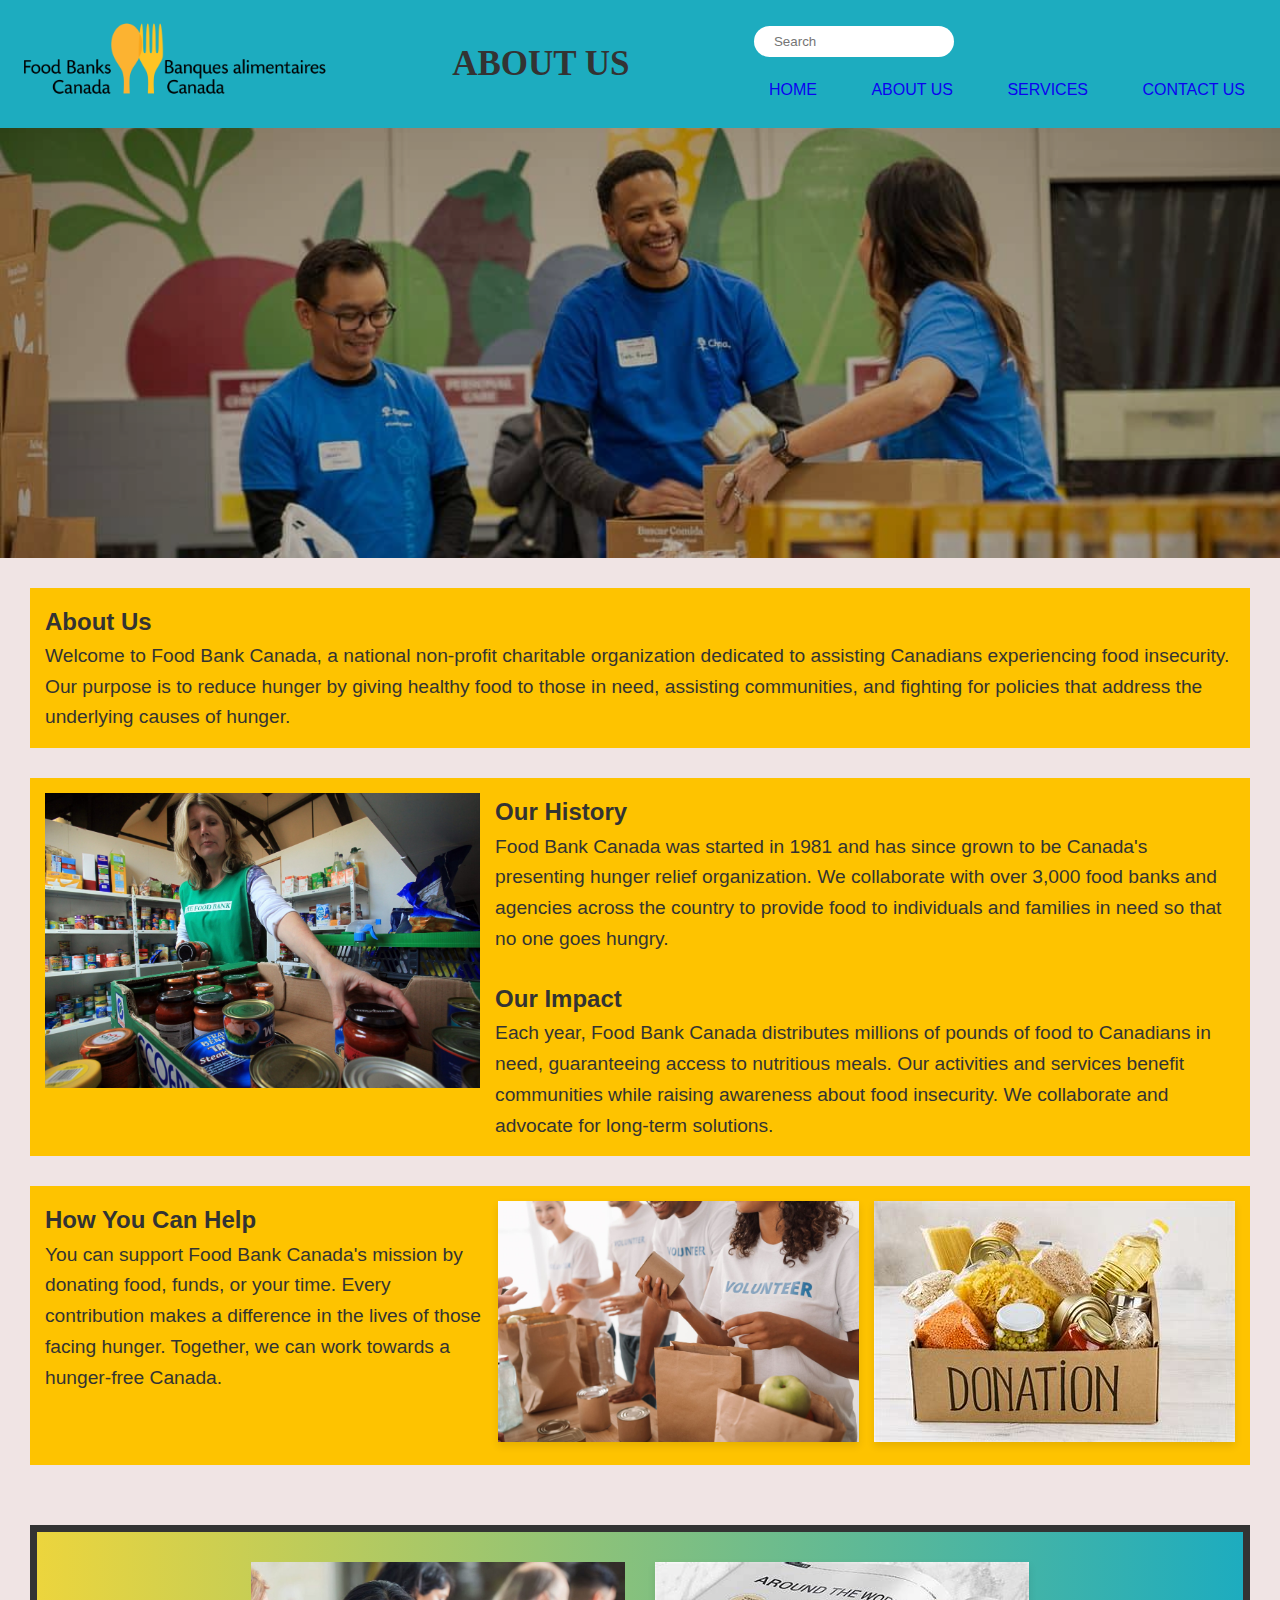
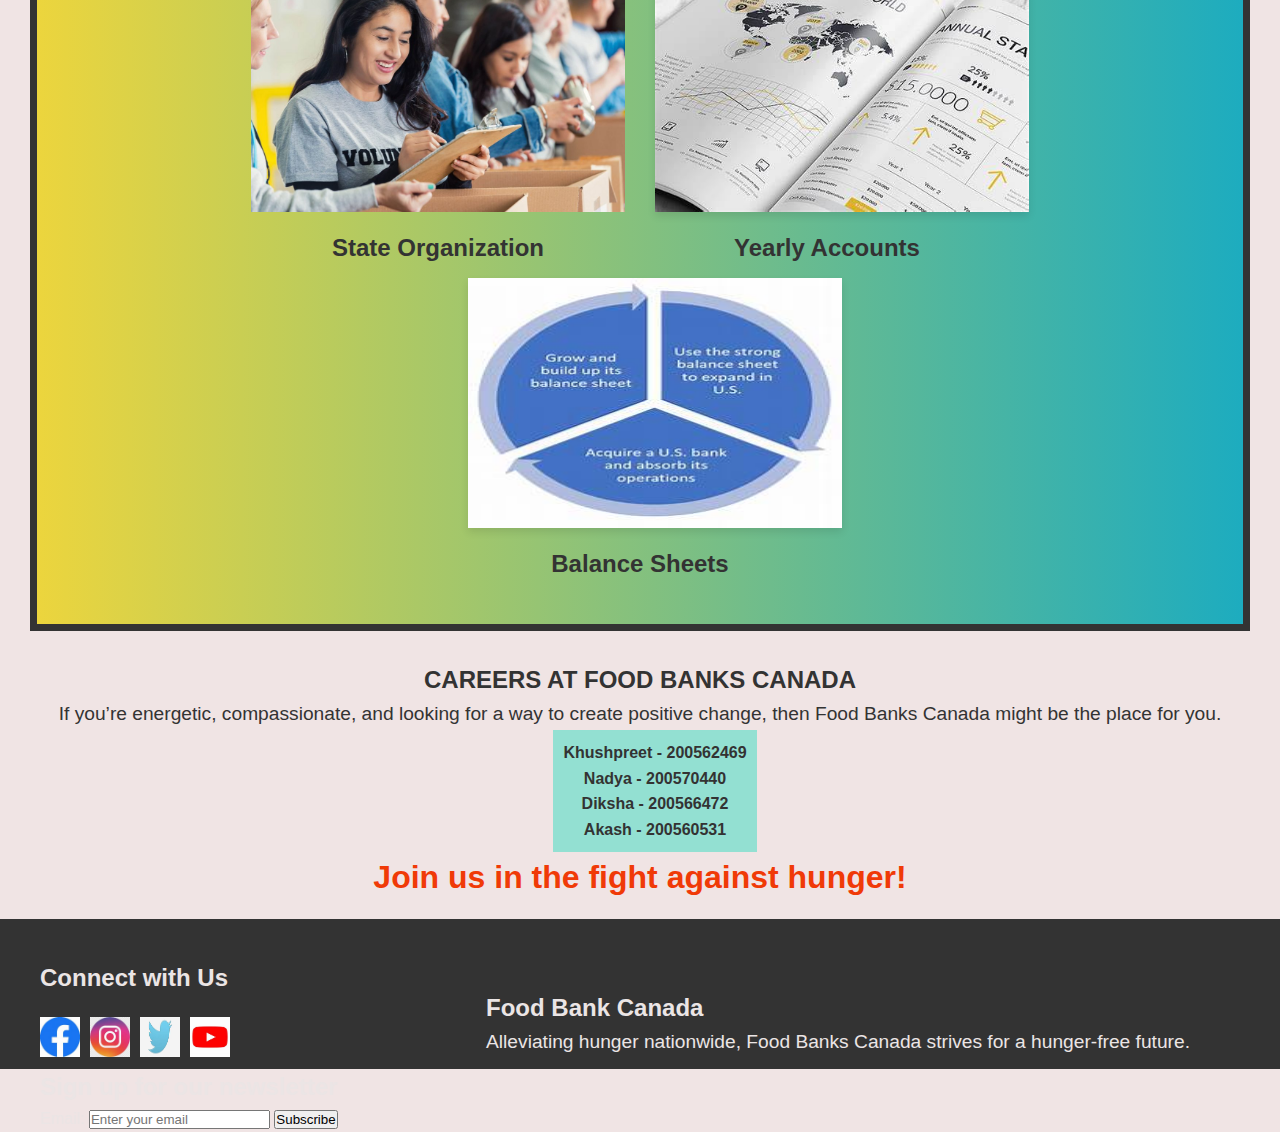
<file: Final Project/Final Project/about.html>
<!DOCTYPE html>
<html lang="en">
<head>
    <meta charset="UTF-8">
    <meta name="viewport" content="width=device-width, initial-scale=1.0">
    <link rel="stylesheet" href="css/about.css">
    <link rel="icon" type="img/x-icon" href="img/favicon.png">
    <title>About Us - Food Banks Canada</title>
</head>
<body>
    <header>
        <div class="left-icons">
            <img src="img/logo.png" alt="Logo">
        </div>
        <h1>ABOUT US</h1>
        <div class="menu">
            <div class="search-box">
                <input type="text" placeholder="Search">
            </div>
        <nav>
            <ul>
                <li><a href="index.html">HOME</a></li>
                <li><a href="about.html">ABOUT US</a></li>
                <li><a href="Services.html">SERVICES</a></li>
                <li><a href="Contact.html">CONTACT US</a></li>
            </ul>
        </nav>
        </div>
    </header>

    <main>
        <div class="about">
            <img src="img/people.jpg" alt="">
        </div>
        <section class="container">
            <div class="about-section">
                <h2>About Us</h2>
                <p>Welcome to Food Bank Canada, a national non-profit charitable organization dedicated to assisting Canadians experiencing food 
                    insecurity. Our purpose is to reduce hunger by giving healthy food to those in need, assisting communities, and fighting for 
                    policies that address the underlying causes of hunger.</p>
            </div>
        </section>

            <section class="container2">
                <img src="img/his.jpg" alt="" width="800" height="295">
                <div class="parts">
                <h3>Our History</h3>
                <p>Food Bank Canada was started in 1981 and has since grown to be Canada's presenting hunger relief organization. We collaborate 
                    with over 3,000 food banks and agencies across the country to provide food to individuals and families in need so that no one 
                    goes hungry.</p><br>
                <h3>Our Impact</h3>
                <p>Each year, Food Bank Canada distributes millions of pounds of food to Canadians in need, guaranteeing access to nutritious meals. 
                    Our activities and services benefit communities while raising awareness about food insecurity. We collaborate and advocate for 
                    long-term solutions.</p>
                </div>
                </section>
            <section class="container3">
                <div class="help">
                <h3>How You Can Help</h3>
                <p>You can support Food Bank Canada's mission by donating food, funds, or your time. Every contribution makes a difference in the 
                    lives of those facing hunger. Together, we can work towards a hunger-free Canada.</p>
                </div>
                <div class="lead">
                    <img src="img/volunteer.jpeg" alt="" width="361" height="241">
                </div>
                <div class="lead2">
                    <img src="img/contact.jpeg" alt="">
                </div>
            </section>

            <div class="container4">
                <div class="part">
                <img src="img/create.jpg" alt="" width="374" height="250">
                <p>State Organization</p>
                </div>
                <div class="part2">
                <img src="img/report.jpeg" alt="" width="374" height="250">
                <p>Yearly Accounts</p>
                </div>
                <div class="part3">
                <img src="img/statement.jpeg" alt="" width="374" height="250">
                <p>Balance Sheets</p>
                </div>
            </div>

            <section class="end">
                <div class="end-section">
                    <h2>CAREERS AT FOOD BANKS CANADA</h2>
                    <p>If you’re energetic, compassionate, and looking for a way to create positive change, then Food Banks Canada might be the place for you.</p>
                </div>
                 <div class="work">
                <ul>
                    <li>Khushpreet - 200562469</li>
                    <li>Nadya - 200570440</li>
                    <li>Diksha - 200566472</li>
                    <li>Akash - 200560531</li>
                </ul>
                </div>
            </section>
                <p class="highlight">Join us in the fight against hunger!</p>
                
    </main>

    <footer>
        <div class="connect-section">
            <h3>Connect with Us</h3>
            <div class="social-logos">
                <img src="img/Facebook.jpeg" alt="Logo 1">
                <img src="img/Instagram.jpeg" alt="Logo 2">
                <img src="img/Twitter.jpeg" alt="Logo 3">
                <img src="img/youtube.jpeg" alt="Logo 4">
            </div>
        </div>
        <div class="information">
            <h3>Food Bank Canada</h3>
            <p>Alleviating hunger nationwide, Food Banks Canada strives for a hunger-free future.</p>
        </div>
            <div class="signup">
                <h2>Sign up for our newsletter</h2>
                    <form action="#" method="POST">
                    <label for="email">Email:</label>
                    <input type="email" id="email" name="email" placeholder="Enter your email">
                    <button type="submit">Subscribe</button>
                    </form>
            </div>
    </footer>
</body>
</html>
</file>
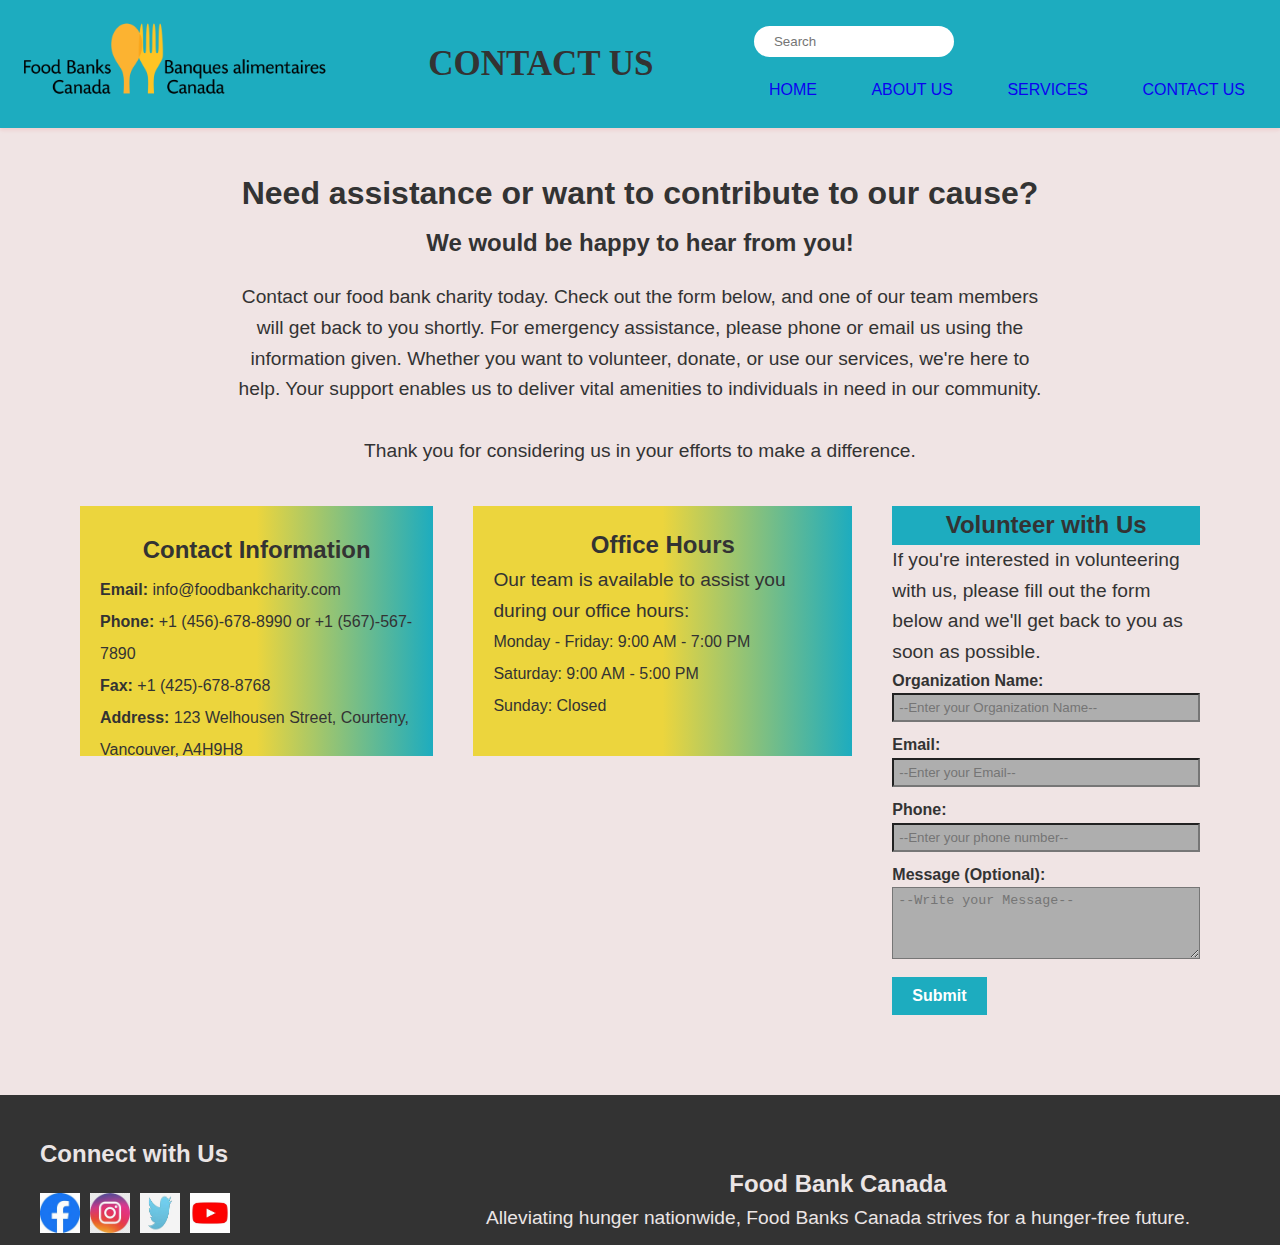
<file: Final Project/Final Project/Contact.html>
<!DOCTYPE html>
<html lang="en">
<head>
    <meta charset="UTF-8">
    <meta name="viewport" content="width=device-width, initial-scale=1.0">
    <link rel="stylesheet" href="css/contact.css">
    <link rel="icon" type="image/x-icon" href="img/favicon.png">
    <title>Contact Us - Food Banks Canada</title>
</head>
<body>
    <header>
        <div class="left-icons">
            <img src="img/logo.png" alt="Logo">
        </div>
        <h1>CONTACT US</h1>
        <div class="menu">
            <div class="search-box">
                <input type="text" placeholder="Search">
            </div>
        <nav>
            <ul>
                <li><a href="index.html">HOME</a></li>
                <li><a href="about.html">ABOUT US</a></li>
                <li><a href="Services.html">SERVICES</a></li>
                <li><a href="Contact.html">CONTACT US</a></li>
            </ul>
        </nav>
        </div>
    </header>

    <main>
        <div class="main">
            <h2>Need assistance or want to contribute to our cause?</h2>
            <h3>We would be happy to hear from you!</h3>
            <p>Contact our food bank charity today. Check out the form below, and one of our team members 
                will get back to you shortly. For emergency assistance, please phone or email us using the 
                information given. Whether you want to volunteer, donate, or use our services, we're here to 
                help. Your support enables us to deliver vital amenities to individuals in need in our community.<br>
                Thank you for considering us in your efforts to make a difference.</p>
            </div>

            <section class="main-info">
                <div class="contact-info">
                    <h3>Contact Information</h3>
                    <ul>
                        <li><strong>Email:</strong> info@foodbankcharity.com</li>
                        <li><strong>Phone:</strong> +1 (456)-678-8990 or +1 (567)-567-7890</li>
                        <li><strong>Fax:</strong> +1 (425)-678-8768</li>
                        <li><strong>Address:</strong> 123 Welhousen Street, Courteny, Vancouver, A4H9H8</li>
                    </ul>
                </div>
                
                <div class="timings">
                    <h3>Office Hours</h3>
                    <p>Our team is available to assist you during our office hours:</p>
                    <ul>
                        <li>Monday - Friday: 9:00 AM - 7:00 PM</li>
                        <li>Saturday: 9:00 AM - 5:00 PM</li>
                        <li>Sunday: Closed</li>
                    </ul>
                </div>

                <div class="form">
                    <h3>Volunteer with Us</h3>
                    <p>If you're interested in volunteering with us, please fill out the form below and we'll get back 
                        to you as soon as possible.</p>
                    <div class="footer-form">
                        <form action="#" method="post">
                            <label for="name"><strong>Organization Name:</strong></label><br>
                            <input type="text" id="name" name="name" placeholder="--Enter your Organization Name--" required><br>
                            <label for="email"><strong>Email:</strong></label><br>
                            <input type="email" id="email" name="email" placeholder="--Enter your Email--" required><br>
                            <label for="phone"><strong>Phone:</strong></label><br>
                            <input type="tel" id="phone" name="phone" placeholder="--Enter your phone number--"><br>
                            <label for="message"><strong>Message (Optional):</strong></label><br>
                            <textarea id="message" name="message" rows="4" placeholder="--Write your Message--"></textarea><br>
                            <input type="submit" value="Submit">
                        </form>
                    </div>
                </div>
            </section>
    </main>

    <footer>
        <div class="connect-section">
            <h3>Connect with Us</h3>
            <div class="social-logos">
                <img src="img/Facebook.jpeg" alt="Logo 1">
                <img src="img/Instagram.jpeg" alt="Logo 2">
                <img src="img/Twitter.jpeg" alt="Logo 3">
                <img src="img/youtube.jpeg" alt="Logo 4">
            </div>
        </div>
        <div class="information">
            <h3>Food Bank Canada</h3>
            <p>Alleviating hunger nationwide, Food Banks Canada strives for a hunger-free future.</p>
        </div>
    </footer>
</body>
</html>
</file>
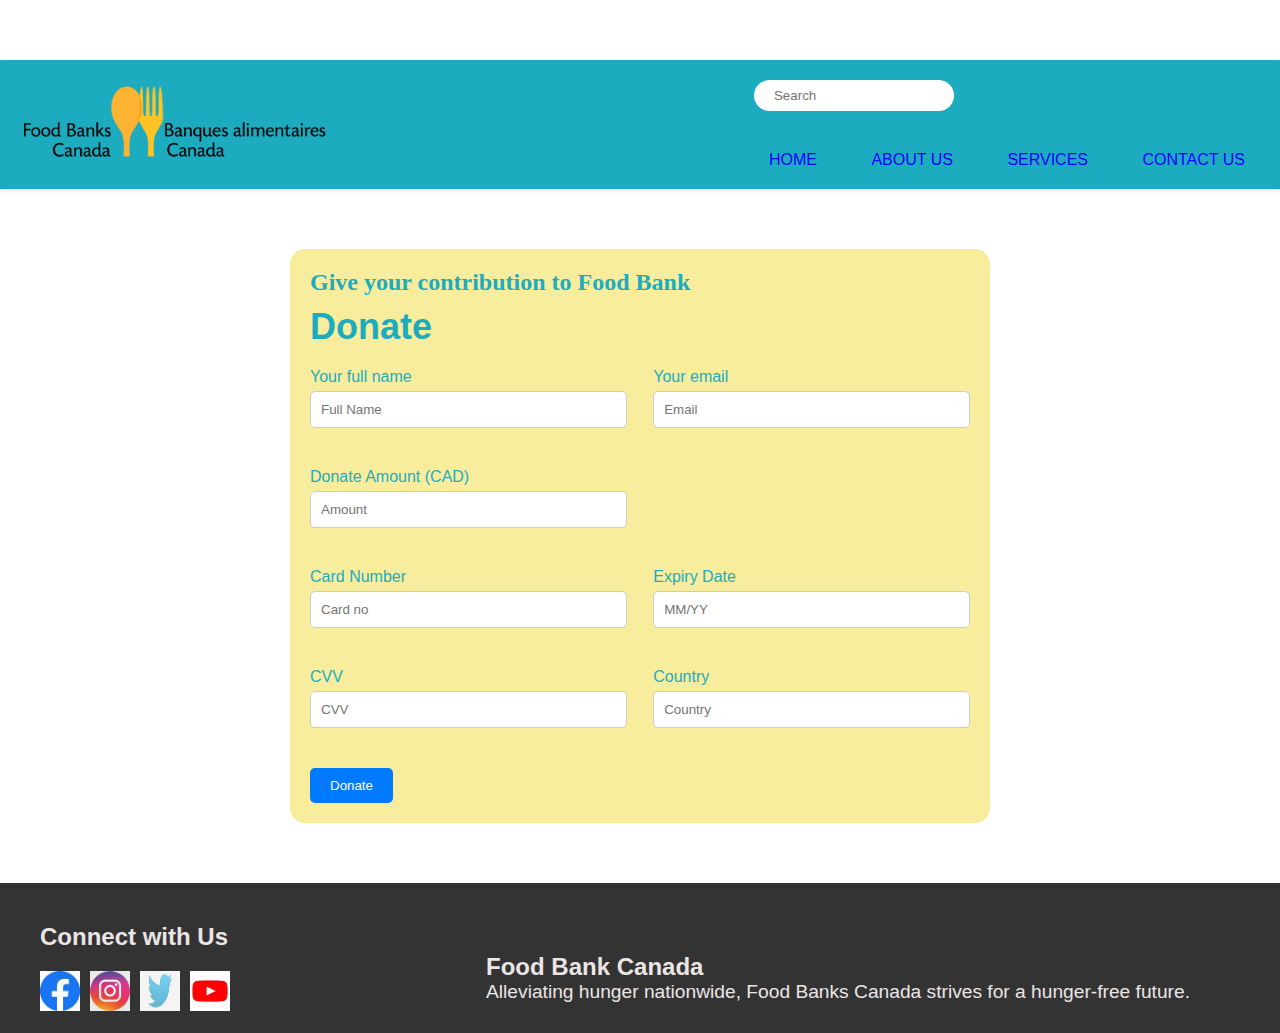
<file: Final Project/Final Project/donate.html>
<!DOCTYPE html>
<html lang="en">
<head>
    <meta charset="UTF-8">
    <meta name="viewport" content="width=device-width, initial-scale=1.0">
    <link rel="icon" type="image/x-icon" href="img/favicon.png">
    <title>Donate - Food Banks Canada</title>
    <link rel="stylesheet" href="css/donate.css">
</head>
	
<body>
    <header>
        <div class="left-icons">
            <img src="img/logo.png" alt="Logo">
        </div>
        <div class="menu">
            <div class="search-box">
                <input type="text" placeholder="Search">
            </div>
        <nav>
            <ul>
                <li><a href="index.html">HOME</a></li>
                <li><a href="about.html">ABOUT US</a></li>
                <li><a href="Services.html">SERVICES</a></li>
                <li><a href="Contact.html">CONTACT US</a></li>
            </ul>
        </nav>
        </div>
    </header>
    <section class="donate" id="donate">
        <h1 class="sub-heading">Give your contribution to Food Bank</h1>
        <h2 class="heading"> Donate </h2>
       

        <form>
            <div class="inputBox">
                <div class="input">
                    <span>Your full name</span>
                    <input type="text" name="Name" id="Name" placeholder="Full Name">
                </div>
                <div class="input">
                    <span>Your email</span>
                    <input type="email" name="Email" id="Email" placeholder="Email">
                </div>
            </div>
        
            <div class="inputBox">
                <div class="input">
                    <span>Donate Amount (CAD)</span>
                    <input type="text" name="Amount" id="Amount" placeholder="Amount">
                </div>
            </div>

            <div class="inputBox">
                <div class="input">
                    <span>Card Number</span>
                    <input type="text" name="CardNumber" id="CardNumber" placeholder="Card no">
                </div>
                <div class="input">
                    <span>Expiry Date</span>
                    <input type="text" name="ExpiryDate" id="ExpiryDate" placeholder="MM/YY">
                </div>
            </div>

            <div class="inputBox">
                <div class="input">
                    <span>CVV</span>
                    <input type="text" name="CVV" id="CVV" placeholder="CVV">
                </div>
                <div class="input">
                    <span>Country</span>
                    <input type="text" name="Country" id="Country" placeholder="Country">
                </div>
            </div>
            
            <button type="submit" class="btn">Donate</button>
        </form>
    </section>
    <footer>
        <div class="connect-section">
            <h3>Connect with Us</h3>
            <div class="social-logos">
                <img src="img/Facebook.jpeg" alt="Logo 1">
                <img src="img/Instagram.jpeg" alt="Logo 2">
                <img src="img/Twitter.jpeg" alt="Logo 3">
                <img src="img/youtube.jpeg" alt="Logo 4">
            </div>
        </div>
        <div class="information">
            <h3>Food Bank Canada</h3>
            <p>Alleviating hunger nationwide, Food Banks Canada strives for a hunger-free future.</p>
        </div>
    </footer>
</body>

</html>
</file>
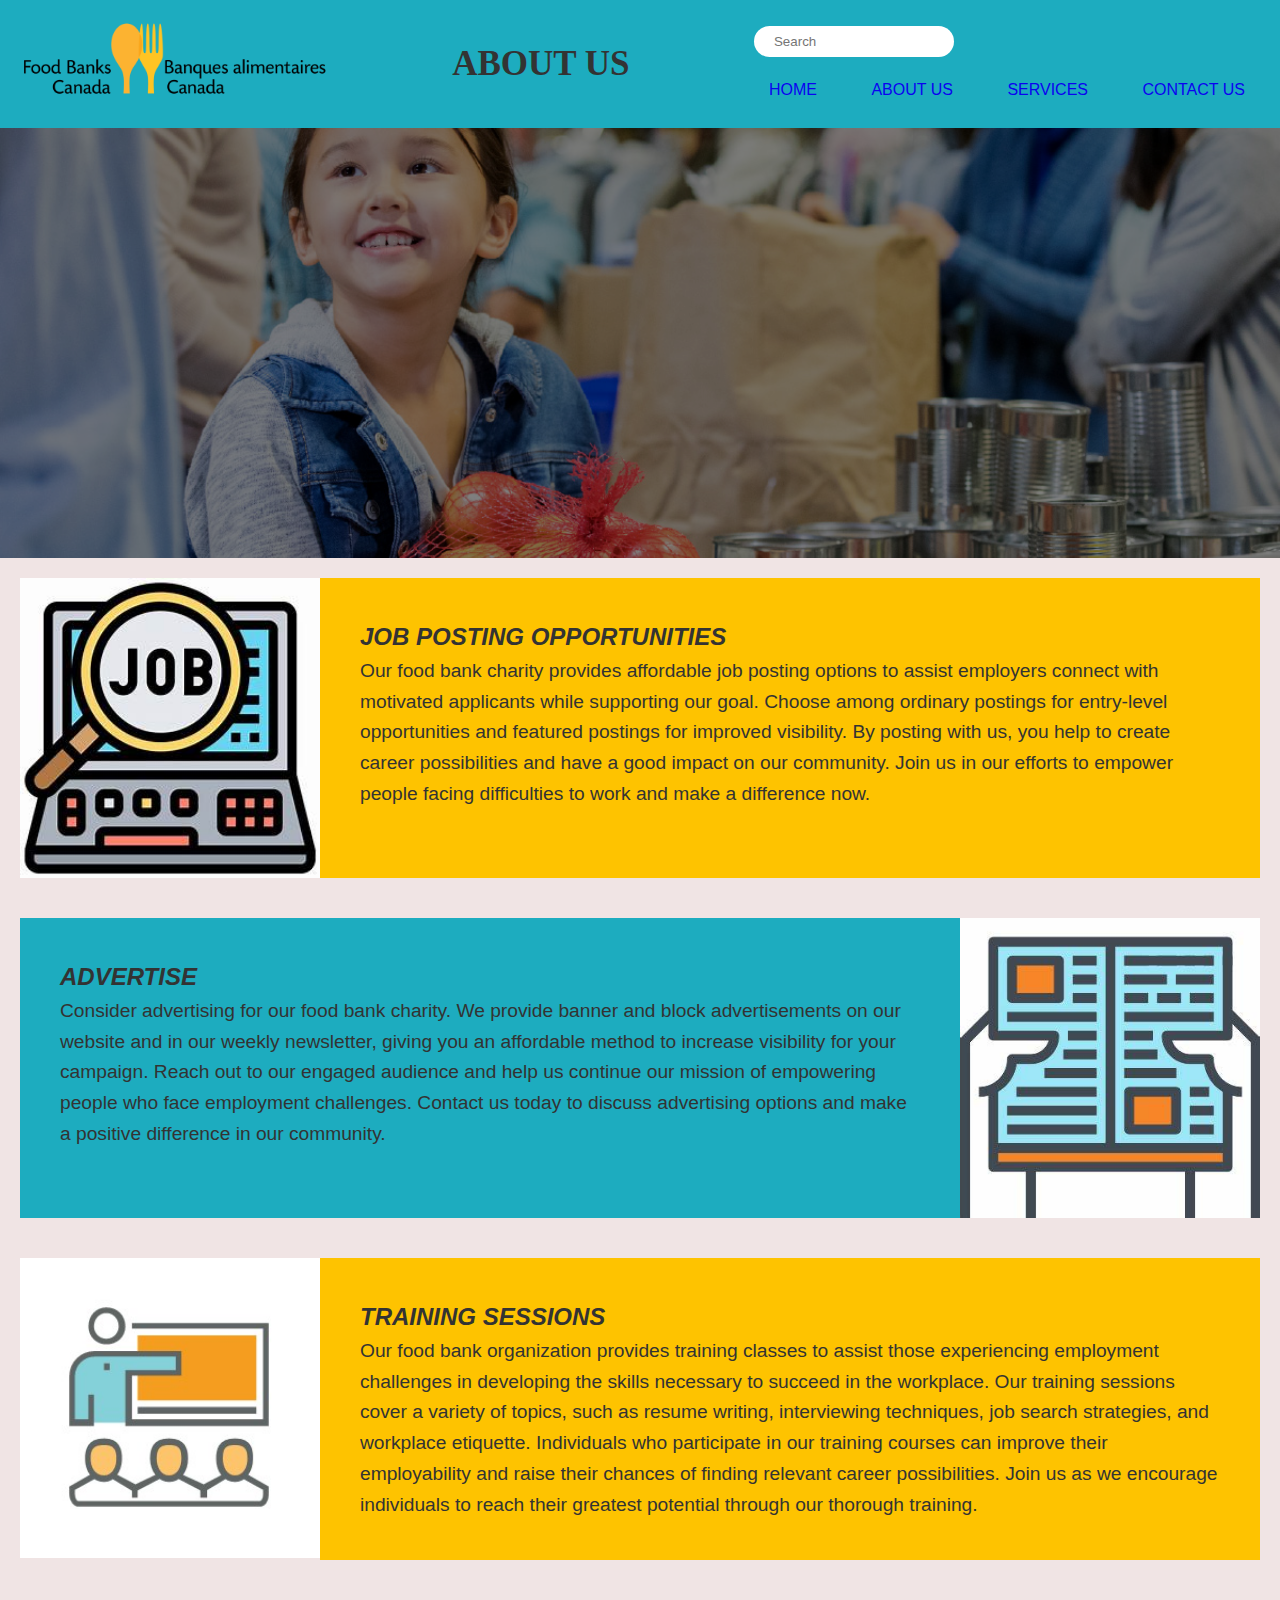
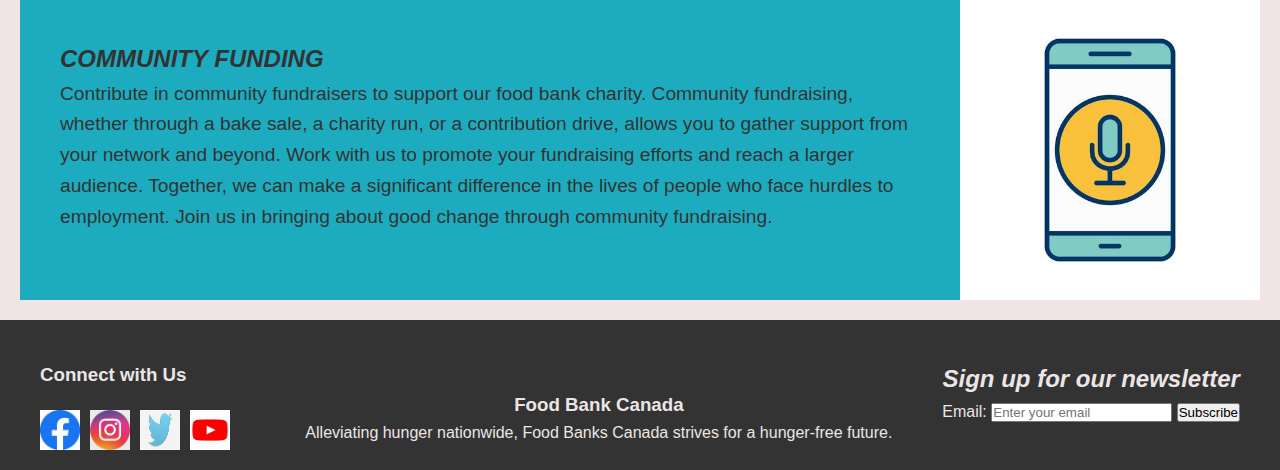
<file: Final Project/Final Project/Services.html>
<!DOCTYPE html>
<html lang="en">
<head>
    <meta charset="UTF-8">
    <meta name="viewport" content="width=device-width, initial-scale=1.0">
    <link rel="stylesheet" href="css/Services.css">
    <link rel="icon" type="image/x-icon" href="img/favicon.png">
    <title>Services - Food Banks Canada</title>
</head>
<body>
    <header>
        <div class="left-icons">
            <img src="img/logo.png" alt="Logo">
        </div>
        <h1>ABOUT US</h1>
        <div class="menu">
            <div class="search-box">
                <input type="text" placeholder="Search">
            </div>
        <nav>
            <ul>
                <li><a href="index.html">HOME</a></li>
                <li><a href="about.html">ABOUT US</a></li>
                <li><a href="Services.html">SERVICES</a></li>
                <li><a href="Contact.html">CONTACT US</a></li>
            </ul>
        </nav>
        </div>
    </header>

    <main>
        <div class="food">
            <img src="img/Food_Banks.jpg" alt="" width="1000" height="430">
        </div>

        <div class="main-part">
            <section class="note-one">
            <img src="img/job.jpeg" alt="Collection 1">
            <div class="para1">
                <h2>JOB POSTING OPPORTUNITIES</h2>
                <p>Our food bank charity provides affordable job posting options to assist employers connect with motivated 
                   applicants while supporting our goal. Choose among ordinary postings for entry-level opportunities and 
                   featured postings for improved visibility. By posting with us, you help to create career possibilities 
                   and have a good impact on our community. Join us in our efforts to empower people facing difficulties 
                   to work and make a difference now.</p>
            </div>
        </section>
        
        <section class="note-two">
            <div class="para2">
                <h2>ADVERTISE</h2>
                <p>Consider advertising for our food bank charity. We provide banner and block advertisements on our website 
                   and in our weekly newsletter, giving you an affordable method to increase visibility for your campaign. 
                   Reach out to our engaged audience and help us continue our mission of empowering people who face employment 
                   challenges. Contact us today to discuss advertising options and make a positive difference in our community.</p>
            </div>
            <img src="img/advertise.jpeg" alt="Collection 2">
        </section>

        <section class="note-three">
            <img src="img/lesson.jpg" alt="Collection 3">
            <div class="para3">
                <h2>TRAINING SESSIONS</h2>
                <p>Our food bank organization provides training classes to assist those experiencing employment challenges 
                   in developing the skills necessary to succeed in the workplace. Our training sessions cover a variety of topics,
                   such as resume writing, interviewing techniques, job search strategies, and workplace etiquette. Individuals who
                   participate in our training courses can improve their employability and raise their chances of finding relevant 
                   career possibilities. Join us as we encourage individuals to reach their greatest potential through our thorough training. </p>
            </div>
        </section>

        <section class="note-four">
            <div class="para4">
                <h2>COMMUNITY FUNDING</h2>
                <p>Contribute in community fundraisers to support our food bank charity. Community fundraising, whether through a bake sale, a charity run, or a contribution drive, allows you to gather support from your network and beyond. Work with us to promote your fundraising efforts and reach a larger audience. Together, we can make a significant difference in the lives of people who face hurdles to employment. Join us in bringing about good change through community fundraising.</p>
            </div>
            <img src="img/crowdfunding.jpg" alt="Collection 4">
        </section>
    </div>
 </main>
<footer>
        <div class="connect-section">
            <h3>Connect with Us</h3>
            <div class="social-logos">
                <img src="img/Facebook.jpeg" alt="Logo 1">
                <img src="img/Instagram.jpeg" alt="Logo 2">
                <img src="img/Twitter.jpeg" alt="Logo 3">
                <img src="img/youtube.jpeg" alt="Logo 4">
            </div>
        </div>
        <div class="information">
            <h3>Food Bank Canada</h3>
            <p>Alleviating hunger nationwide, Food Banks Canada strives for a hunger-free future.</p>
        </div>
            <div class="signup">
                <h2>Sign up for our newsletter</h2>
                    <form action="#" method="POST">
                    <label for="email">Email:</label>
                    <input type="email" id="email" name="email" placeholder="Enter your email">
                    <button type="submit">Subscribe</button>
                    </form>
            </div>
    </footer>
</body>
</html>
</file>
<file: Final Project/Final Project/css/donate.css>
* {
    margin: 0;
    padding: 0;
    box-sizing: border-box;
}

body {
    margin-top: 60px;
    font-family: Arial, sans-serif;
}

h1{
    font-size: 35px;
    font-family: 'Times New Roman', Times, serif;
}

h2{
    font-size: x-large;
    text-align: left;
}

h3{
    font-weight: bolder;
    font-size:x-large;
    text-align: left;
}

ul {
    list-style-type: none;
    padding: 0;
    margin: 0;
}

p{
    font-size: larger;
}

/* Header styles */
header {
    background-color: rgb(29, 172, 191);
    padding: 20px;
    display: flex;
    justify-content: space-between;
    align-items: center;
    box-shadow: 0px 2px 4px rgba(228, 12, 12, 0.1);
}

.left-icons img {
    height: 80px;
}

.search-box {
    position: relative;
    margin-bottom: 20px;
}

.search-box input[type="text"] {
    width: 200px;
    padding: 8px 20px;
    border: none;
    border-radius: 20px;
    outline: none;
}

.search-box button {
    position: absolute;
    right: 5px;
    top: 50%;
    transform: translateY(-50%);
    border: none;
    background: none;
}

.menu li {
    display: inline-block;
    margin-right: 20px;
}

.menu li:last-child {
    margin-right: 0;
}

.menu a {
    text-decoration: none;
    color: #0800ff;
    font-weight:300;
    text-transform: uppercase;
    padding: 10px 15px;
    border-radius: 5px;
    transition: background-color 0.3s ease;
}

.menu a:hover {
    background-color: #f0f0f0;
}

.menu a:visited{
    color:rgb(107, 2, 107);
}

.donate {
    margin: 60px auto;
    background-color: #edcf0b66;
    color: rgb(29, 172, 191);
    border-radius: 15px;
    max-width: 700px;
    padding: 20px;
    
}

.sub-heading {
    
    font-size: 24px;
    margin-bottom: 10px;
}

.heading {
    font-size: 36px;
    margin-bottom: 20px;
}

input[type="text"],
input[type="email"],
input[type="submit"] {
    width: 100%;
    padding: 10px;
    margin-bottom: 20px;
    border: 1px solid #ccc;
    border-radius: 5px;
}

.inputBox {
    display: flex;
    justify-content: space-between;
    margin-bottom: 20px;
}

.inputBox .input {
    width: 48%;
}

.inputBox .input span {
    display: block;
    margin-bottom: 5px;
}

.btn {
    background-color: #007bff;
    color: #fff;
    border: none;
    padding: 10px 20px;
    border-radius: 5px;
    cursor: pointer;
    transition: background-color 0.3s ease;
}

.btn:hover {
    background-color: #0056b3;
}

footer {
    background-color:#333;
    color: #ebe5e5;
    padding: 40px;
    display: flex;
    height:150px;
    justify-content: space-between;
    align-items: flex-start;
    flex-wrap: wrap;
}

.information{
    margin-top: 20px;
    padding: 10px;
    margin-right: 40px;
}

.connect-section {
    flex: 1;
    margin-right: 20px;
}

.connect-section h3{
    text-align: left;
}

.social-logos {
    display: flex;
    align-items: center;
    margin-top: 20px;
}

.social-logos img {
    width: 40px;
    height: 40px;
    margin-right: 10px;
    transition: transform 0.3s ease-in-out;
}

.social-logos img:hover {
    transform: scale(1.2);
}

@media (max-width: 1024px) {
    /* Header styles */
    header {
        flex-direction: column;
        align-items: center;
        padding: 10px;
    }

    .left-icons {
        margin-bottom: 10px;
    }

    .search-box {
        margin-bottom: 10px;
    }

    .menu ul {
        text-align: center;
    }

    .menu li {
        display: block;
        margin-right: 0;
        margin-bottom: 10px;
    }
}
</file>
<file: Final Project/Final Project/css/about.css>
/* Reset default styles */
* {
    margin: 0;
    padding: 0;
    box-sizing: border-box;
}

/* Body styles */
body {
    font-family: Arial, sans-serif;
    background-color: #f0e4e4;
    color: #333;
    line-height: 1.6;
    margin: 0;
    padding: 0;
}

h1{
    font-size: 35px;
    font-family: 'Times New Roman', Times, serif;
}

h2{
    font-size: x-large;
    text-align: left;
}

h3{
    font-weight: bolder;
    font-size:x-large;
    text-align: left;
}

ul {
    list-style-type: none;
    padding: 0;
    margin: 0;
}

p{
    font-size: larger;
}

/* Header styles */
header {
    background-color: rgb(29, 172, 191);
    padding: 20px;
    display: flex;
    justify-content: space-between;
    align-items: center;
    box-shadow: 0px 2px 4px rgba(228, 12, 12, 0.1);
}

.left-icons img {
    height: 80px;
}

.search-box {
    position: relative;
    margin-bottom: 20px;
}

.search-box input[type="text"] {
    width: 200px;
    padding: 8px 20px;
    border: none;
    border-radius: 20px;
    outline: none;
}

.search-box button {
    position: absolute;
    right: 5px;
    top: 50%;
    transform: translateY(-50%);
    border: none;
    background: none;
}

.menu li {
    display: inline-block;
    margin-right: 20px;
}

.menu li:last-child {
    margin-right: 0;
}

.menu a {
    text-decoration: none;
    color: #0b03f0;
    font-weight:300;
    text-transform: uppercase;
    padding: 10px 15px;
    border-radius: 5px;
    transition: background-color 0.3s ease;
}

.menu a:hover {
    background-color: #f0f0f0;
}

.menu a:visited{
    color:rgb(107, 2, 107);
}

/* main styles */
.about {
    position: relative;
    width: 100%;
    height: 430px;
    overflow: hidden;
}

.about img {
    width: 100%;
    height: 150%;
    object-fit: cover;
    filter: brightness(70%);
}

.container, .container2, .container3{
    display:inline-flex;
    margin: 30px;
    background-color: rgb(254, 195, 0);
    padding: 15px;
}

.container2, .container3{
    margin-top: 0;
}

.lead, .lead2{
    margin-left: 15px;
}

.lead img, .lead2 img{
    box-shadow: 0 4px 8px rgba(0, 0, 0, 0.1);
}

.parts{
    margin-left: 15px;
}

.container4{
    display: flex;
    flex-wrap: wrap;
    justify-content: center;
    margin: 30px;
    padding: 30px;
    background: linear-gradient(to right, #ecd53d, rgb(29, 172, 191));
    border-style: solid;
    border-width: 7px;
}

.container4 img:hover{
    transition: transform 0.3s ease-in-out;
    transform: scale(1.1);
}

.part2 img, .part3 img{
    margin-left: 30px;
    box-shadow: 0 4px 8px rgba(0, 0, 0, 0.1);
}

.part p, .part2 p, .part3 p{
    margin: 10px;
    text-align: center;
    font-size: x-large;
    font-weight: bold;
 }

.end{
    text-align: center;
    display: flex;
    flex-wrap: wrap;
    justify-content: center;
}

.work{
    background: rgb(147, 224, 210);
    font-weight: bold;
    padding:10px;
    margin-left: 30px;
}

.end h2{
    text-align: center;
}

.highlight{
    font-weight: bolder;
    font-size: xx-large;
    text-align: center;
    color:rgb(240, 58, 7);
    margin: 15px;
    margin-top: 0;
}

/* footer styles */
footer {
    background-color:#333;
    color: #ebe5e5;
    padding: 40px;
    display: flex;
    height:150px;
    justify-content: space-between;
    align-items: flex-start;
    flex-wrap: wrap;
}

.information{
    margin-top: 20px;
    padding: 10px;
    margin-right: 40px;
}

.connect-section {
    flex: 1;
    margin-right: 20px;
}

.connect-section h3{
    text-align: left;
}

.social-logos {
    display: flex;
    align-items: center;
    margin-top: 20px;
}

.social-logos img {
    width: 40px;
    height: 40px;
    margin-right: 10px;
    transition: transform 0.3s ease-in-out;
}

.social-logos img:hover {
    transform: scale(1.2);
}

/* Responsive styles */
@media (max-width: 1024px) {
    /* Header styles */
    header {
        flex-direction: column;
        align-items: center;
        padding: 10px;
    }

    .left-icons {
        margin-bottom: 10px;
    }

    .search-box {
        margin-bottom: 10px;
    }

    .menu ul {
        text-align: center;
    }

    .menu li {
        display: block;
        margin-right: 0;
        margin-bottom: 10px;
    }

    /* Main styles */
    .container, .container2, .container3 {
        display: block;
        margin: 15px;
        padding: 10px;
    }

    .container2 img {
        max-width: 100%;
        height: auto;
        margin-bottom: 15px;
    }

    .container4 {
        padding: 15px;
    }

    /* Footer styles */
    footer {
        padding: 20px;
    }

    footer p {
        font-size: 14px;
        margin-top: 20px;
    }

    .connect-section {
        margin-right: 0;
    }

    /* Social logos */
    .social-logos {
        justify-content: center;
    }

    /* About section */
    .about img{
        height: 300px;
    }

    /* End section */
    .end-section {
        padding: 10px;
    }
}
</file>
<file: Final Project/Final Project/css/contact.css>
/* Reset default styles */
* {
    margin: 0;
    padding: 0;
    box-sizing: border-box;
}

/* Body styles */
body {
    font-family: Arial, sans-serif;
    background-color: #f0e4e4;
    color: #333;
    line-height: 1.6;
    margin: 0;
    padding: 0;
}

h1{
    font-size: 35px;
    font-family:'Times New Roman', Times, serif;
}

h2{
    font-size: xx-large;
    text-align: center;
}

h3{
    font-weight: bolder;
    font-size:x-large;
    text-align: center;
}

ul {
    list-style-type: none;
    padding: 0;
    margin: 0;
}

p{
    font-size: larger;
}

/* Header styles */
header {
    background-color: rgb(29, 172, 191);
    padding: 20px;
    display: flex;
    justify-content: space-between;
    align-items: center;
    box-shadow: 0px 2px 4px rgba(228, 12, 12, 0.1);
}

.left-icons img {
    height: 80px;
}

.search-box {
    position: relative;
    margin-bottom: 20px;
}

.search-box input[type="text"] {
    width: 200px;
    padding: 8px 20px;
    border: none;
    border-radius: 20px;
    outline: none;
}

.search-box button {
    position: absolute;
    right: 5px;
    top: 50%;
    transform: translateY(-50%);
    border: none;
    background: none;
}

.menu li {
    display: inline-block;
    margin-right: 20px;
}

.menu li:last-child {
    margin-right: 0;
}

.menu a {
    text-decoration: none;
    color: #0b03f0;
    font-weight:300;
    text-transform: uppercase;
    padding: 10px 15px;
    border-radius: 5px;
    transition: background-color 0.3s ease;
}

.menu a:hover {
    background-color: #f0f0f0;
}

.menu a:visited{
    color:rgb(107, 2, 107);
}

main {
    padding: 20px;
    margin: 20px;
}

.main h3{
    margin-top: 5px;
}

.main p{
    margin-top: 20px;
    text-align: center;
    overflow-wrap: break-word; 
    white-space: pre-line;
}

.main-info{
    padding: 20px;
    margin: 20px;
    display: inline-flex;
}

.contact-info, .timings{
    padding: 20px;
    background: linear-gradient(to right, #ecd53d 50%, rgb(29, 172, 191));
    height: 250px;
}

.contact-info, .timings li{
    line-height: 2.0;
}

.timings{
    margin-left: 40px;
}

.form{
    margin-left: 40px;
    width:40%;
}

.form h3{
    background-color: rgb(29, 172, 191);
}

form input[type="text"],
form input[type="email"],
form input[type="tel"],
form textarea {
    width: 100%;
    padding: 5px;
    margin-bottom: 10px;
    background-color: rgb(174, 174, 174);
}

form input[type="submit"] {
    background-color: rgb(29, 172, 191);
    color: #fff;
    font-weight: bold;
    font-size:medium;
    border:#161515;
    padding: 10px 20px;
    cursor: pointer;
}

form input[type="submit"]:hover {
    color: #333;
}

.contact-img {
        flex: 1;
        max-width: 100%;
        height: auto;
        margin-left: 20px;
        padding-left: 200px;
        padding-bottom: 20px; 
}

footer {
    background-color:#333;
    color: #ebe5e5;
    padding: 40px;
    display: flex;
    height:150px;
    justify-content: space-between;
    align-items: flex-start;
    flex-wrap: wrap;
}

.information{
    margin-top: 20px;
    padding: 10px;
    margin-right: 40px;
    align-items: center;
}

.connect-section {
    flex: 1;
    margin-right: 20px;
}

.connect-section h3{
    text-align: left;
}

.social-logos {
    display: flex;
    align-items: center;
    margin-top: 20px;
}

.social-logos img {
    width: 40px;
    height: 40px;
    margin-right: 10px;
    transition: transform 0.3s ease-in-out;
}

.social-logos img:hover {
    transform: scale(1.2);
}

/* Responsive styles */
@media (max-width: 1024px) {
    /* Header styles */
    header {
        flex-direction: column;
        align-items: center;
        padding: 10px;
    }

    .left-icons {
        margin-bottom: 10px;
    }

    .search-box {
        margin-bottom: 10px;
    }

    .menu ul {
        text-align: center;
    }

    .menu li {
        display: block;
        margin-right: 0;
        margin-bottom: 10px;
    }

    .main {
        margin: 10px;
    }

    .main-info {
        flex-direction: column;
        align-items: center;
    }

    .contact-info, .timings{
        flex-basis: 30%;
        padding: 20px;
        background: linear-gradient(to right, #ecd53d 50%, rgb(29, 172, 191));
        height: 250px;
        margin-bottom: 20px;
    }

    .form {
        flex-basis: 30%;
        padding: 20px;
        width: 300px;
        height: 250px;
        margin-bottom: 20px;
    }
}
</file>
<file: Final Project/Final Project/css/Services.css>
/* Reset default styles */
* {
    margin: 0;
    padding: 0;
    box-sizing: border-box;
}

/* Body styles */
body {
    font-family: Arial, sans-serif;
    background-color: #f0e4e4;
    color: #333;
    line-height: 1.6;
    margin: 0;
    padding: 0;
}

h1{
    font-size: 35px;
    font-family: 'Times New Roman', Times, serif;
}

h2{
    font-weight: bolder;
    font-size: x-large;
    font-style: italic;
}

ul {
    list-style-type: none;
    padding: 0;
    margin: 0;
}

/* Header styles */
header {
    background-color: rgb(29, 172, 191);
    padding: 20px;
    display: flex;
    justify-content: space-between;
    align-items: center;
    box-shadow: 0px 2px 4px rgba(228, 12, 12, 0.1);
}

.left-icons img {
    height: 80px;
}

.search-box {
    position: relative;
    margin-bottom: 20px;
}

.search-box input[type="text"] {
    width: 200px;
    padding: 8px 20px;
    border: none;
    border-radius: 20px;
    outline: none;
}

.search-box button {
    position: absolute;
    right: 5px;
    top: 50%;
    transform: translateY(-50%);
    border: none;
    background: none;
}

.menu li {
    display: inline-block;
    margin-right: 20px;
}

.menu li:last-child {
    margin-right: 0;
}

.menu a {
    text-decoration: none;
    color: #0b03f0;
    font-weight:300;
    text-transform: uppercase;
    padding: 10px 15px;
    border-radius: 5px;
    transition: background-color 0.3s ease;
}

.menu a:hover {
    background-color: #f0f0f0;
}

.menu a:visited{
    color:rgb(107, 2, 107);
}


/* Main styles */
main {
    padding: 0;
    margin-top: 0;
}

.food {
    position: relative;
    width: 100%;
    height: 430px;
    overflow: hidden;
}

.food img {
    width: 100%;
    height: 100%;
    object-fit: cover;
    filter: brightness(50%);
}

.food::before {
    content: "";
    position: absolute;
    top: 0;
    left: 0;
    width: 100%;
    height: 100%;
    background-color: rgba(0, 0, 0, 0.5);
}

.note-one, .note-two, .note-three, .note-four {
    display:inline-flex;
}

.para1, .para2, .para3, .para4 p{
    font-size: larger;
}

.note-one img{
    width: 600px;
    height: 300px;
}

.note-two img, .note-three img, .note-four img{
    width: 300px;
    height: 300px;
}

.note-one, .note-three {
    margin: 20px;
}

.note-two, .note-four {
    margin: 20px;
}

.para1, .para3{
    background-color: rgb(254, 195, 0);
    padding: 40px;
}

.para2, .para4{
    background-color: rgb(29, 172, 191);
    padding: 40px;
}

#bg-video {
    position: fixed;
    right: 0;
    bottom: 0;
    min-width: 100%;
    min-height: 100%;
    width: auto;
    height: auto;
    z-index: -1;
}

.background2-content {
    position: relative;
    z-index: 1;
    color: #fff; /* Adjust text color for better visibility */
}

.collection-images {
    display: flex;
    flex-wrap: wrap;
    justify-content: center;
    gap: 40px;
    margin-top: 30px;
}

.collection-images > div {
    flex: 1;
    max-width: 300px;
    text-align: center;
}

.collection-images img {
    width: 100%;
    border-radius: 10px;
    box-shadow: 0 0 10px rgba(0, 0, 0, 0.1);
    transition: transform 0.3s ease;
}

.collection-images img:hover {
    transform: translateY(-5px);
}

.collection-images h2 {
    font-size: 24px;
    margin-top: 20px;
}

.collection-images p {
    font-size: 16px;
    line-height: 1.5;
    margin-top: 10px;
}



/* Footer styles */
footer {
    background-color:#333;
    color: #ebe5e5;
    padding: 40px;
    display: flex;
    height:150px;
    justify-content: space-between;
    align-items: flex-start;
    flex-wrap: wrap;
}

.information{
    margin-top: 20px;
    padding: 10px;
    margin-right: 40px;
}

.information h3{
    text-align: center;
}

.signup{
        text-align: center;
}

.connect-section {
    flex: 1;
    margin-right: 20px;
}

.connect-section h3{
    text-align: left;
}

.social-logos {
    display: flex;
    align-items: center;
    margin-top: 20px;
}

.social-logos img {
    width: 40px;
    height: 40px;
    margin-right: 10px;
    transition: transform 0.3s ease-in-out;
}

.social-logos img:hover {
    transform: scale(1.2);
}

/* Responsive styles */
@media (max-width: 1024px) {
    /* Header styles */
    header {
        flex-direction: column;
        align-items: center;
        padding: 10px;
    }

    .left-icons {
        margin-bottom: 10px;
    }

    .search-box {
        margin-bottom: 10px;
    }

    .menu ul {
        text-align: center;
    }

    .menu li {
        display: block;
        margin-right: 0;
        margin-bottom: 10px;
    }

    .main {
        margin: 10px;
    }

    .note-one, .note-two, .note-three, .note-four {
        flex-direction: column;
        align-items: center;
    }

    .note-one img, .note-two img, .note-three img, .note-four img {
        width: 100%;
        height: auto;
    }

    .para1, .para2, .para3, .para4 {
        padding: 20px;
    }
}

@media (max-width: 768px) {
    .left-icons img {
        height: 40px;
    }

    .search-box {
        display: none;
    }

    .menu {
        flex-direction: column;
        align-items: center;
    }

    .menu li {
        margin-right: 0;
        margin-bottom: 10px;
    }

    .food img {
        height: 300px;
    }

    .note-one img, .note-two img, .note-three img, .note-four img {
        width: 100%;
        height: auto;
    }
}
</file>
